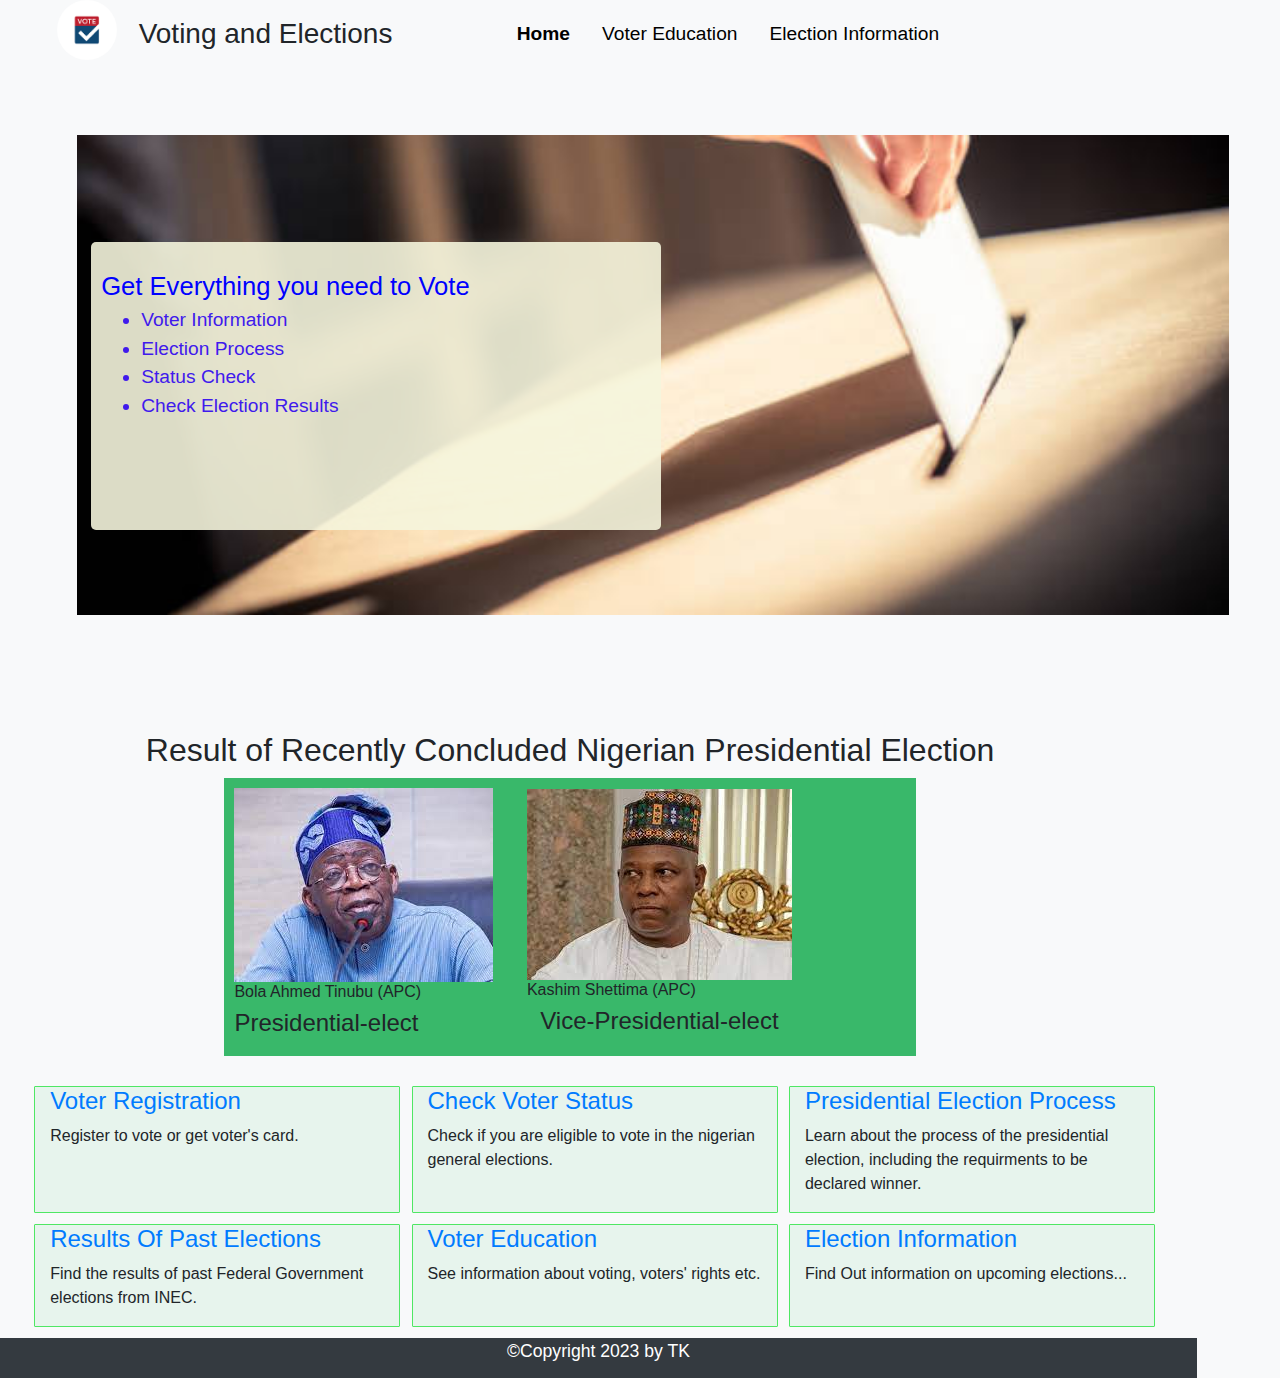
<file: index.html>
<!DOCTYPE html>
<html lang="en">
<head>
    <meta charset="UTF-8">
    <meta http-equiv="X-UA-Compatible" content="IE=edge">
    <meta name="viewport" content="width=device-width, initial-scale=1.0">
    <script src="js/jquery-3.6.4.js"></script>
    <script src="js/script.js"></script>
    <link rel="icon" href="img/logo.png">
    <link rel="stylesheet" href="css/bootstrap.css">
    <link rel="stylesheet" href="css/style.css">
    <title>Voting Site</title>
</head>
<body class="bg-light">
    <div class="container">

        <div class="head-section">

            <div class="logo-section">      
                <img src="img/logo.png" alt="logo">
                <h3 class="mt-3">Voting and Elections</h3>

                <ul class="nav mt-2">
               
                    <li class="nav-item">
                        <a class="nav-link active" href="index.html">Home</a>
                    </li>
                    <li class="nav-item">
                        <a class="nav-link" href="information.html">Voter Education</a>
                    </li>
                    <li class="nav-item">
                        <a class="nav-link" href="update.html">Election Information</a>
                    </li>
                </ul>
            </div>


            <div class="showcase">

                <div class="background">
                    <img src="img/istockphoto-1277965612-612x612.jpg" alt="">
                </div>

                <div class="showcase-text">
                    Get Everything you need to Vote
                    <ul>
                        <li>Voter Information</li>
                        <li>Election Process</li>
                        <li>Status Check</li>
                        <li>Check Election Results</li>
                    </ul>
                </div>
            </div>
        </div>


        <div class="gallery">
            <div class="display-screen">
                <h2 class="text-center">Result of Recently Concluded Nigerian Presidential Election</h2>
                <div class="result-screen">
                    <div class="infoOne">
                        <img src="img/tinubu.jpg" alt="">
                        <div class="sub-text">
                            <h6>Bola Ahmed Tinubu (APC)</h6>
                            <h4>Presidential-elect</h4>
                        </div>
                    </div>
    
                    <div class="infoTwo">
                        <img src="img/shettima.jpg" alt="">
                        <div class="sub-text">
                            <h6>Kashim Shettima (APC)</h6>
                            <h4 class="text-center">Vice-Presidential-elect</h4>
                        </div>
                    </div>
                </div>

            </div>

            <div class="row">
                <div class="col-sm">
                    <a href="register.html"><h4>Voter Registration</h4></a>
                    <p>Register to vote or get  voter's card.</p>
                </div>
                <div class="col-sm">
                    <a href="page.html"><h4>Check Voter Status</h4></a>
                    <p>Check if you are eligible to vote in the nigerian general elections.</p>
                </div>
                <div class="col-sm">
                    <a href="https://main.inecnigeria.org/?page_id=1167"><h4>Presidential Election Process</h4></a>
                    <p>Learn about the process of the presidential election, including the requirments to be declared winner.</p>
                </div>
              
            </div>

            <div class="row">
                <div class="col-sm">
                    <a href="https://main.inecnigeria.org/?page_id=7246"><h4>Results Of Past Elections</h4></a>
                    <p>Find the results of past Federal Government elections from INEC.</p>
                </div>
                <div class="col-sm">
                    <a href="information.html"><h4>Voter Education</h4></a>
                    <p>See information about voting, voters' rights etc.</p>
                </div>
                <div class="col-sm">
                    <a href="update.html"><h4>Election Information</h4></a>
                    <p>Find Out information on upcoming elections...</p>
                </div>
              
            </div>

            
        </div>

        <div class="footer bg-dark ">
            <p class="text-center">©Copyright 2023 by TK</p>
        </div>
    </div>
</body>
</html>
</file>
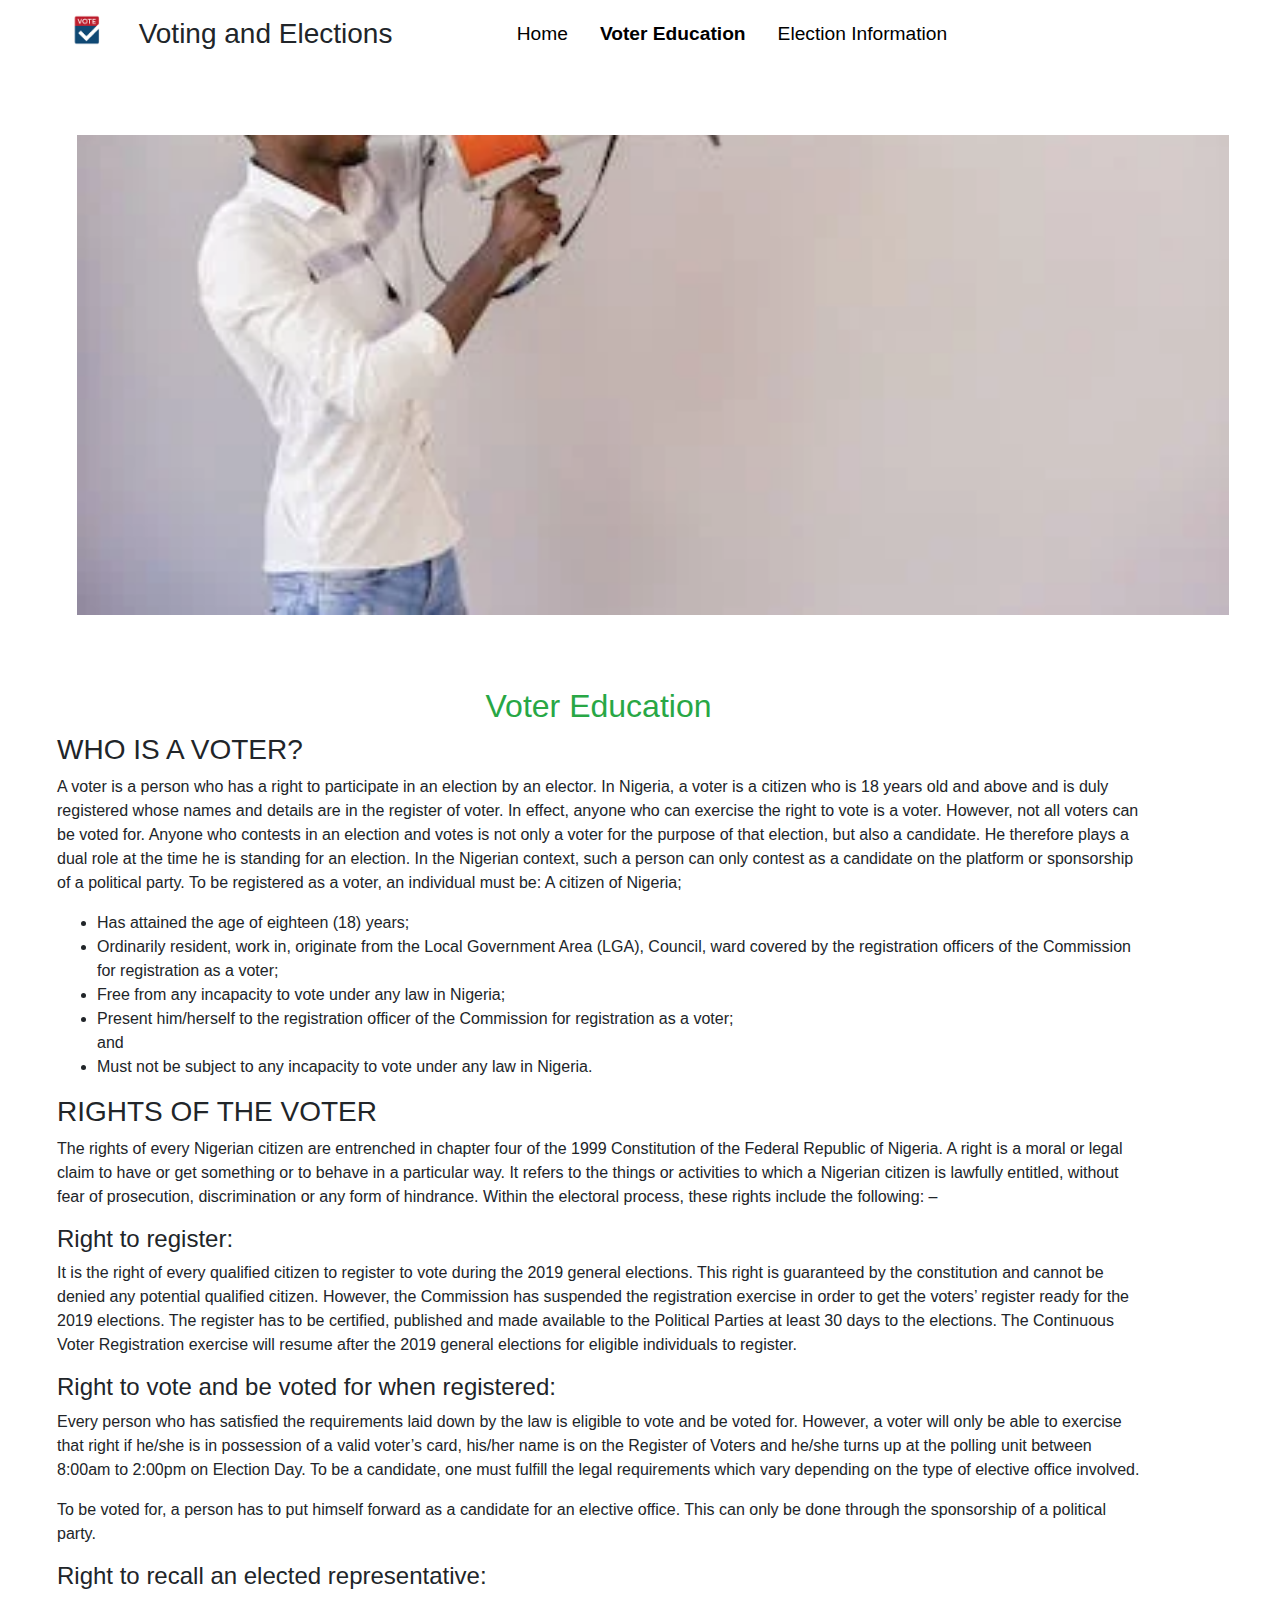
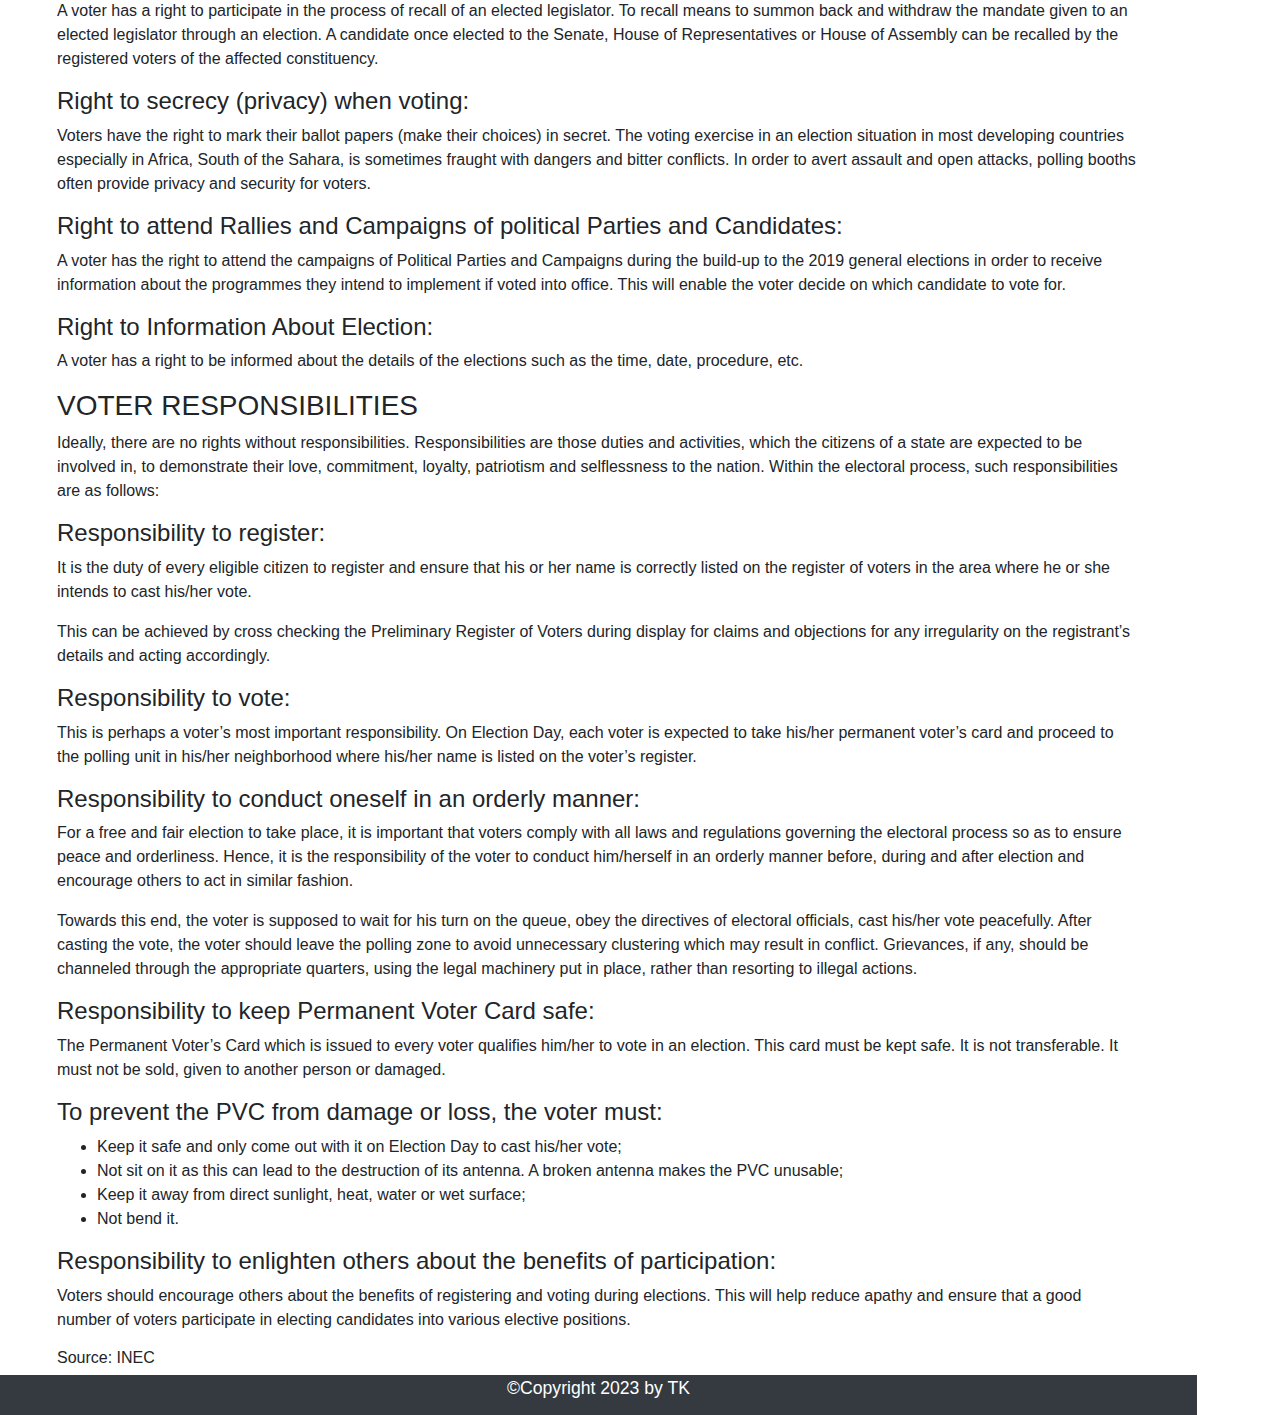
<file: information.html>
<!DOCTYPE html>
<html lang="en">
<head>
    <meta charset="UTF-8">
    <meta http-equiv="X-UA-Compatible" content="IE=edge">
    <meta name="viewport" content="width=device-width, initial-scale=1.0">
    <script src="js/jquery-3.6.4.js"></script>
    <script src="js/script.js"></script>
    <link rel="icon" href="img/logo.png">
    <link rel="stylesheet" href="css/bootstrap.css">
    <link rel="stylesheet" href="css/style.css">
    <title>Voting Site</title>
</head>
<body>
    <div class="container">
        <div class="head-section">

            <div class="logo-section">      
                <img src="img/logo.png" alt="logo">
                <h3 class="mt-3">Voting and Elections</h3>

                <ul class="nav mt-2">
               
                    <li class="nav-item">
                        <a class="nav-link " href="index.html">Home</a>
                    </li>
                    <li class="nav-item">
                        <a class="nav-link active" href="information.html">Voter Education</a>
                    </li>
                    <li class="nav-item">
                        <a class="nav-link" href="update.html">Election Information </a>
                    </li>
                </ul>
            </div>


            <div class="showcase">

                <div class="background">
                    <img src="img/pexels-photo-509.webp" alt="">
                </div>

            </div>
        </div>
        <div class="display-info">

            <h2 class="text-center text-success">Voter Education</h2>
            <h3>WHO IS A VOTER?</h3>

            <p>A voter is a person who has a right to participate in an election by an elector. In Nigeria, a voter is a citizen who is 18 years old and above and is duly registered whose names and details are in the register of voter. In effect, anyone who can exercise the right to vote is a voter. However, not all voters can be voted for. Anyone who contests in an election and votes is not only a voter for the purpose of that election, but also a candidate. He therefore plays a dual role at the time he is standing for an election. In the Nigerian context, such a person can only contest as a candidate on the platform or sponsorship of a political party.

            To be registered as a voter, an individual must be:

            A citizen of Nigeria;
            <ul>
                <li>Has attained the age of eighteen (18) years;</li> 
                <li>Ordinarily resident, work in, originate from the Local Government Area (LGA), Council, ward covered by the registration officers of the Commission for registration as a voter;</li> 
                <li>Free from any incapacity to vote under any law in Nigeria;</li> 
                <li>Present him/herself to the registration officer of the Commission for registration as a voter;</li>  and
                <li>Must not be subject to any incapacity to vote under any law in Nigeria.</li> 
            </ul></p>

            

            <h3>RIGHTS OF THE VOTER</h3> 

            <p>The rights of every Nigerian citizen are entrenched in chapter four of the 1999 Constitution of the Federal Republic of Nigeria.

            A right is a moral or legal claim to have or get something or to behave in a particular way. It refers to the things or activities to which a Nigerian citizen is lawfully entitled, without fear of prosecution, discrimination or any form of hindrance. Within the electoral process, these rights include the following: –</p> 

            <h4>Right to register:</h4>

            <p>It is the right of every qualified citizen to register to vote during the 2019 general elections. This right is guaranteed by the constitution and cannot be denied any potential qualified citizen. However, the Commission has suspended the registration exercise in order to get the voters’ register ready for the 2019 elections. The register has to be certified, published and made available to the Political Parties at least 30 days to the elections. The Continuous Voter Registration exercise will resume after the 2019 general elections for eligible individuals to register.</p>

            <h4>Right to vote and be voted for when registered: </h4>

            <p>Every person who has satisfied the requirements laid down by the law is eligible to vote and be voted for. However, a voter will only be able to exercise that right if he/she is in possession of a valid voter’s card, his/her name is on the Register of Voters and he/she turns up at the polling unit between 8:00am to 2:00pm on Election Day. To be a candidate, one must fulfill the legal requirements which vary depending on the type of elective office involved.</p>

            <p>To be voted for, a person has to put himself forward as a candidate for an elective office. This can only be done through the sponsorship of a political party.</p> 

            <h4>Right to recall an elected representative:</h4>

            <p>A voter has a right to participate in the process of recall of an elected legislator. To recall means to summon back and withdraw the mandate given to an elected legislator through an election. A candidate once elected to the Senate, House of Representatives or House of Assembly can be recalled by the registered voters of the affected constituency.</p> 

            <h4>Right to secrecy (privacy) when voting:</h4> 

            <p>Voters have the right to mark their ballot papers (make their choices) in secret. The voting exercise in an election situation in most developing countries especially in Africa, South of the Sahara, is sometimes fraught with dangers and bitter conflicts. In order to avert assault and open attacks, polling booths often provide privacy and security for voters.</p>

            <h4>Right to attend Rallies and Campaigns of political Parties and Candidates:</h4> 

            <p>A voter has the right to attend the campaigns of Political Parties and Campaigns during the build-up to the 2019 general elections in order to receive information about the programmes they intend to implement if voted into office. This will enable the voter decide on which candidate to vote for.</p>

            <h4>Right to Information About Election:</h4>

            <p>A voter has a right to be informed about the details of the elections such as the time, date, procedure, etc.</p> 

            

            <h3>VOTER RESPONSIBILITIES</h3>

            <p>Ideally, there are no rights without responsibilities. Responsibilities are those duties and activities, which the citizens of a state are expected to be involved in, to demonstrate their love, commitment, loyalty, patriotism and selflessness to the nation. Within the electoral process, such responsibilities are as follows:</p>

            <h4>Responsibility to register:</h4> 

            <p>It is the duty of every eligible citizen to register and ensure that his or her name is correctly listed on the register of voters in the area where he or she intends to cast his/her vote.</p>

            <p>This can be achieved by cross checking the Preliminary Register of Voters during display for claims and objections for any irregularity on the registrant’s details and acting accordingly.</p>

            <h4>Responsibility to vote:</h4>

            <p>This is perhaps a voter’s most important responsibility. On Election Day, each voter is expected to take his/her permanent voter’s card and proceed to the polling unit in his/her neighborhood where his/her name is listed on the voter’s register.</p>

            <h4>Responsibility to conduct oneself in an orderly manner:</h4> 

            <p>For a free and fair election to take place, it is important that voters comply with all laws and regulations governing the electoral process so as to ensure peace and orderliness. Hence, it is the responsibility of the voter to conduct him/herself in an orderly manner before, during and after election and encourage others to act in similar fashion.</p>

           <p>Towards this end, the voter is supposed to wait for his turn on the queue, obey the directives of electoral officials, cast his/her vote peacefully. After casting the vote, the voter should leave the polling zone to avoid unnecessary clustering which may result in conflict. Grievances, if any, should be channeled through the appropriate quarters, using the legal machinery put in place, rather than resorting to illegal actions.</p> 

            <h4>Responsibility to keep Permanent Voter Card safe:</h4>

            <p>The Permanent Voter’s Card which is issued to every voter qualifies him/her to vote in an election. This card must be kept safe. It is not transferable. It must not be sold, given to another person or damaged.</p> 

            <h4>To prevent the PVC from damage or loss, the voter must:</h4> 
            <ul>
                <li>Keep it safe and only come out with it on Election Day to cast his/her vote;</li> 
                <li>Not sit on it as this can lead to the destruction of its antenna. A broken antenna makes the PVC unusable;</li>
                <li>Keep it away from direct sunlight, heat, water or wet surface;</li> 
                <li>Not bend it.</li> 
            </ul>

            <h4>Responsibility to enlighten others about the benefits of participation:</h4>

            <p>Voters should encourage others about the benefits of registering and voting during elections. This will help reduce apathy and ensure that a good number of voters participate in electing candidates into various elective positions.</p>
            <h6>Source: INEC</h6>
        </div>

        <div class="footer bg-dark ">
            <p class="text-center">©Copyright 2023 by TK</p>
        </div>
    </div>
    

</body>
</html>
</file>
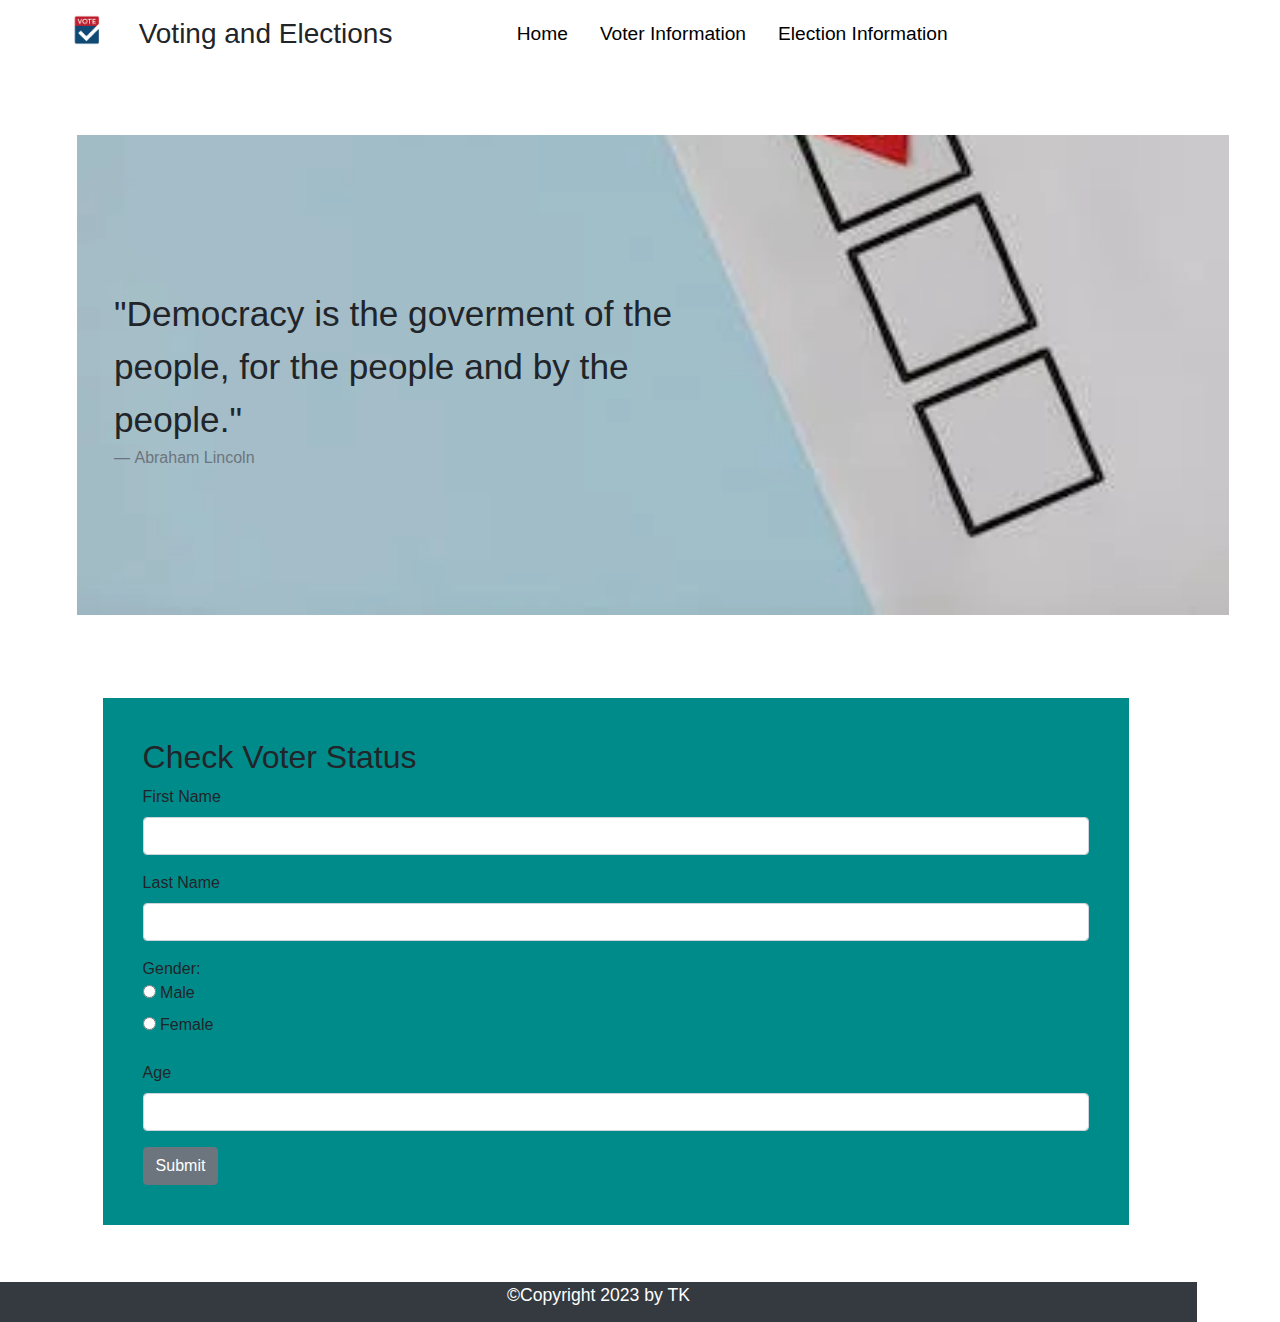
<file: page.html>
<!DOCTYPE html>
<html lang="en">
<head>
    <meta charset="UTF-8">
    <meta http-equiv="X-UA-Compatible" content="IE=edge">
    <meta name="viewport" content="width=device-width, initial-scale=1.0">
    <script src="js/jquery-3.6.4.js"></script>
    <script src="js/script.js"></script>
    <link rel="icon" href="img/logo.png">
    <link rel="stylesheet" href="css/bootstrap.css">
    <link rel="stylesheet" href="css/style.css">
    <title>Voting Site</title>
</head>
<body>
    <div class="container">
        <div class="head-section">

            <div class="logo-section">      
                <img src="img/logo.png" alt="logo">
                <h3 class="mt-3">Voting and Elections</h3>

                <ul class="nav mt-2">
               
                    <li class="nav-item">
                        <a class="nav-link" href="index.html">Home</a>
                    </li>
                    <li class="nav-item">
                        <a class="nav-link" href="information.html">Voter Information</a>
                    </li>
                    <li class="nav-item">
                        <a class="nav-link" href="update.html">Election Information</a>
                    </li>
                </ul>
            </div>


            <div class="showcase">

                <div class="background">
                    <img src="img/pexels-photo-409.webp" alt="">
                </div>

                <blockquote class="blockquote">
                    <p class="mb-0">"Democracy is the goverment of the people, for the people and by the people."</p>
                    <footer class="blockquote-footer">Abraham Lincoln
                    </footer>
                </blockquote>
            </div>
        </div>

        <form action="" id="formOne">
            <h2>Check Voter Status</h2>
            <div class="form-group">
                <label for="first-name">First Name</label>
                <input id="first-name" class="form-control" type="text" required>
            </div>
            <div class="form-group">
                <label for="last-name">Last Name</label>
                <input id="last-name" class="form-control" type="text" required>
            </div>
        
            <div class="form-group">
                Gender:
                <div>
                    <input type="radio"  name="Gender" value="Male" >
                    <label for="Male">Male</label>  
                </div>
                <input type="radio" name="Gender"  value="Female" >
                <label for="Female">Female</label>
            </div>
            <div class="form-group">
                <label for="age">Age</label>
                <input id="age" class="form-control" type="number" required>
            </div>

            <button type="submit" class="btn btn-secondary">Submit</button>

        </form>
        
        <div class="footer bg-dark ">
            <p class="text-center">©Copyright 2023 by TK</p>
        </div>
    </div>

</body>
</html>
</file>
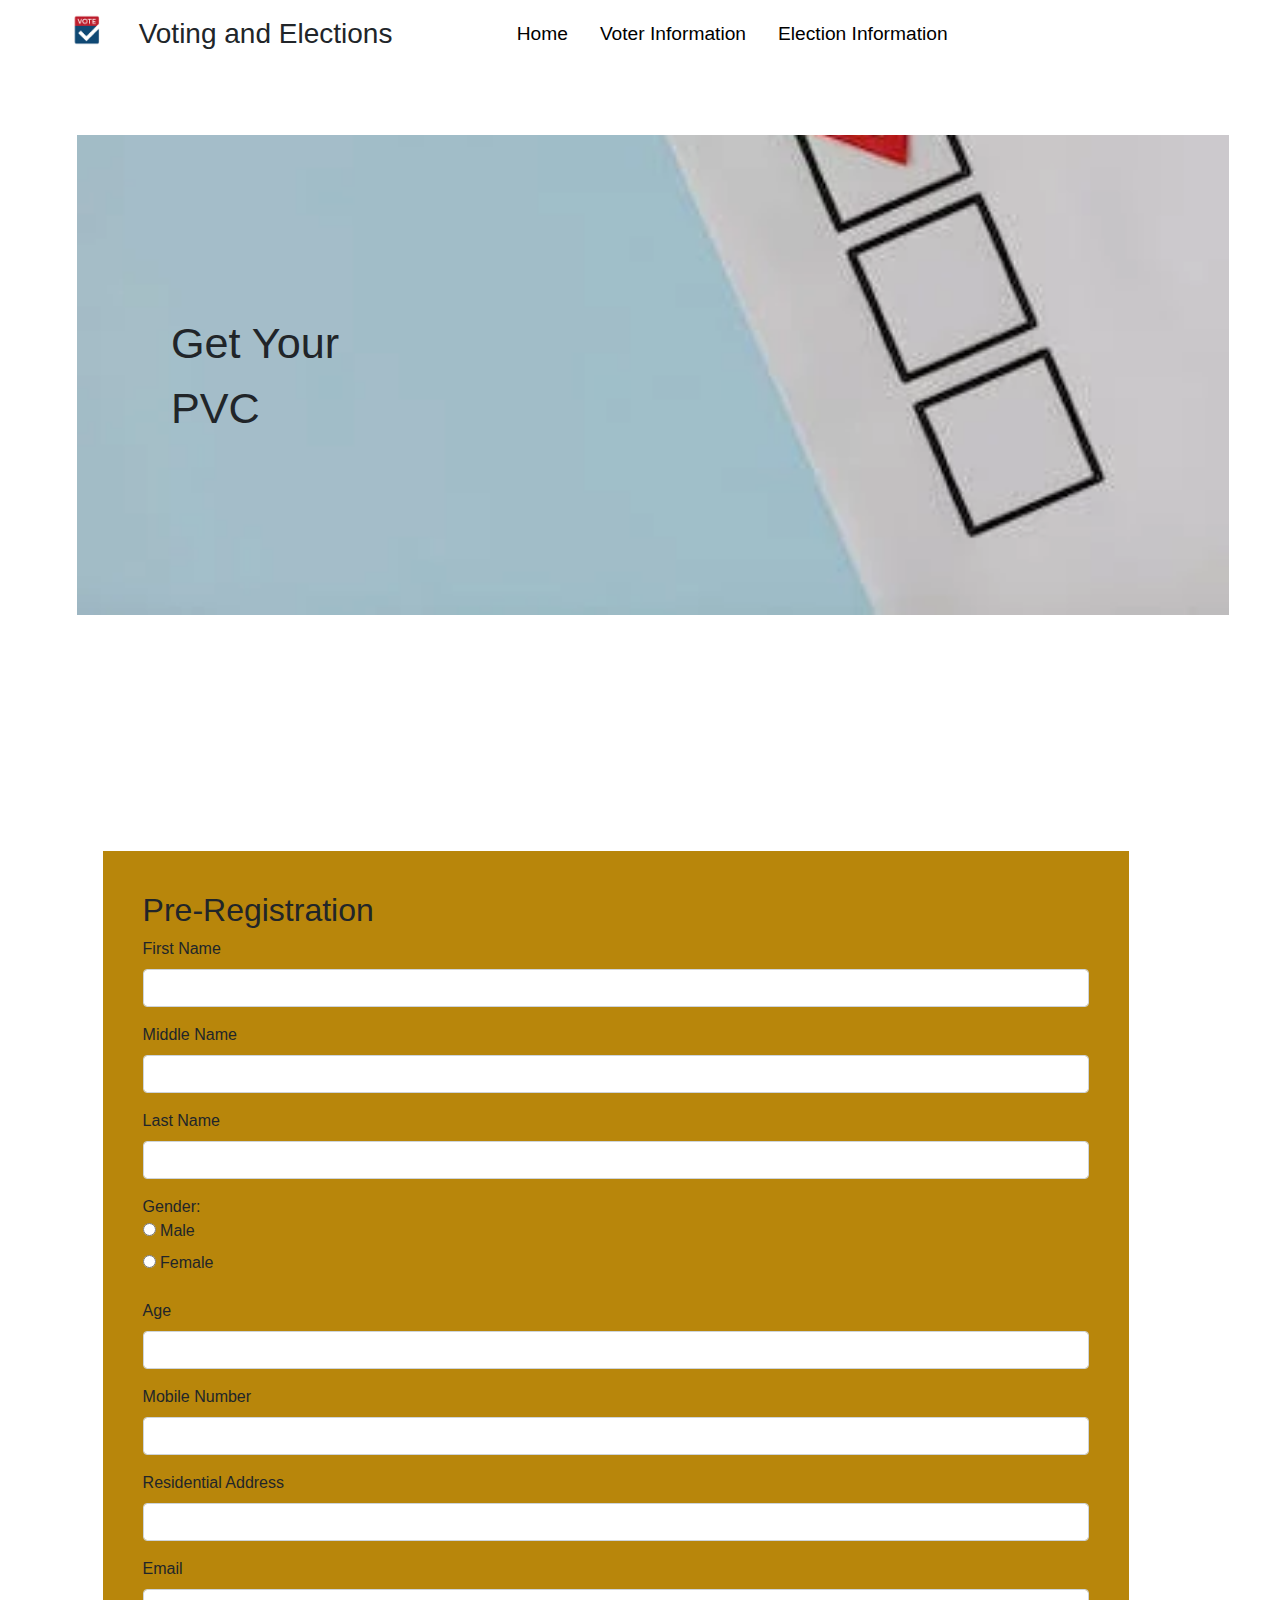
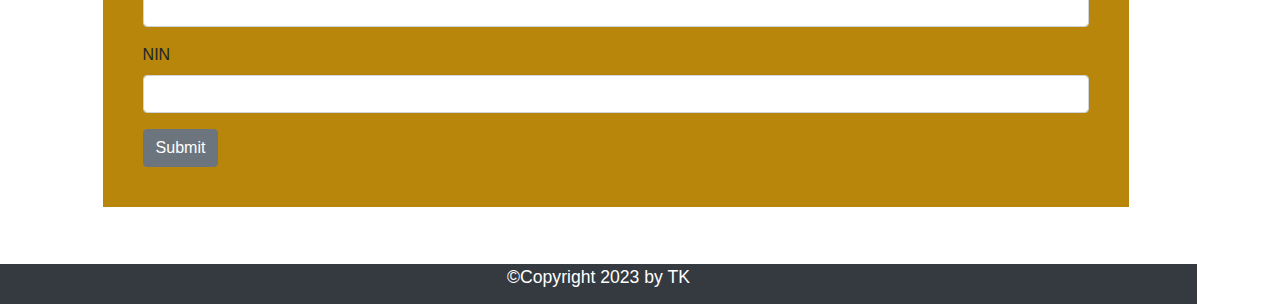
<file: register.html>
<!DOCTYPE html>
<html lang="en">
<head>
    <meta charset="UTF-8">
    <meta http-equiv="X-UA-Compatible" content="IE=edge">
    <meta name="viewport" content="width=device-width, initial-scale=1.0">
    <script src="js/jquery-3.6.4.js"></script>
    <script src="js/script.js"></script>
    <link rel="stylesheet" href="css/bootstrap.css">
    <link rel="stylesheet" href="css/style.css">
    <title>Voting Site || Registration</title>
</head>
<body>
    <div class="container">
        <div class="head-section">

            <div class="logo-section">      
                <img src="img/logo.png" alt="logo">
                <h3 class="mt-3">Voting and Elections</h3>

                <ul class="nav mt-2">
               
                    <li class="nav-item">
                        <a class="nav-link" href="index.html">Home</a>
                    </li>
                    <li class="nav-item">
                        <a class="nav-link" href="information.html">Voter Information</a>
                    </li>
                    <li class="nav-item">
                        <a class="nav-link" href="update.html">Election Information</a>
                    </li>
                </ul>
            </div>


            <div class="show-case">

                <div class="background">
                    <img src="img/pexels-photo-409.webp" alt="">
                </div>

                <p>Get Your PVC</p>
            </div>
        </div>

        <form action="" id="formTwo">
            <h2>Pre-Registration</h2>
            <div class="form-group">
                <label for="first-name">First Name</label>
                <input id="first-name" class="form-control" type="text" required>
            </div>

            <div class="form-group">
                <label for="middle-name">Middle Name</label>
                <input id="middle-name" class="form-control" type="text" required>
            </div>

            <div class="form-group">
                <label for="last-name">Last Name</label>
                <input id="last-name" class="form-control" type="text" required>
            </div>
        
            <div class="form-group">
                Gender:
                <div>
                    <input type="radio"  name="Gender" value="Male" >
                    <label for="Male">Male</label>  
                </div>
                <input type="radio" name="Gender"  value="Female" >
                <label for="Female">Female</label>
            </div>
            <div class="form-group">
                <label for="age">Age</label>
                <input id="age" class="form-control" type="number" required>
            </div>

            <div class="form-group">
                <label for="tel-number">Mobile Number</label>
                <input id="tel-number" class="form-control" type="tel" required>
            </div>

            <div class="form-group">
                <label for="address">Residential Address</label>
                <input id="address" class="form-control" type="text" required>
            </div>

            <div class="form-group">
                <label for="email">Email</label>
                <input id="email" class="form-control" type="email" required>
            </div>

            <div class="form-group">
                <label for="NIN">NIN</label>
                <input id="NIN" class="form-control" type="number" required>
            </div>

            <button type="submit" class="btn btn-secondary">Submit</button>

        </form>


        <div class="congratulatory">
            <p class="bigger text-center">You have succesfully booked your appointment for your PVC</p>
            <hr>
            <p class="small text-center">For more information, Contact <a href="#">+23457689998776</a> </p>
        </div>


        <div class="footer bg-dark ">
            <p class="text-center">©Copyright 2023 by TK</p>
        </div>
    </div>

</body>
</html>
</body>
</html>
</file>
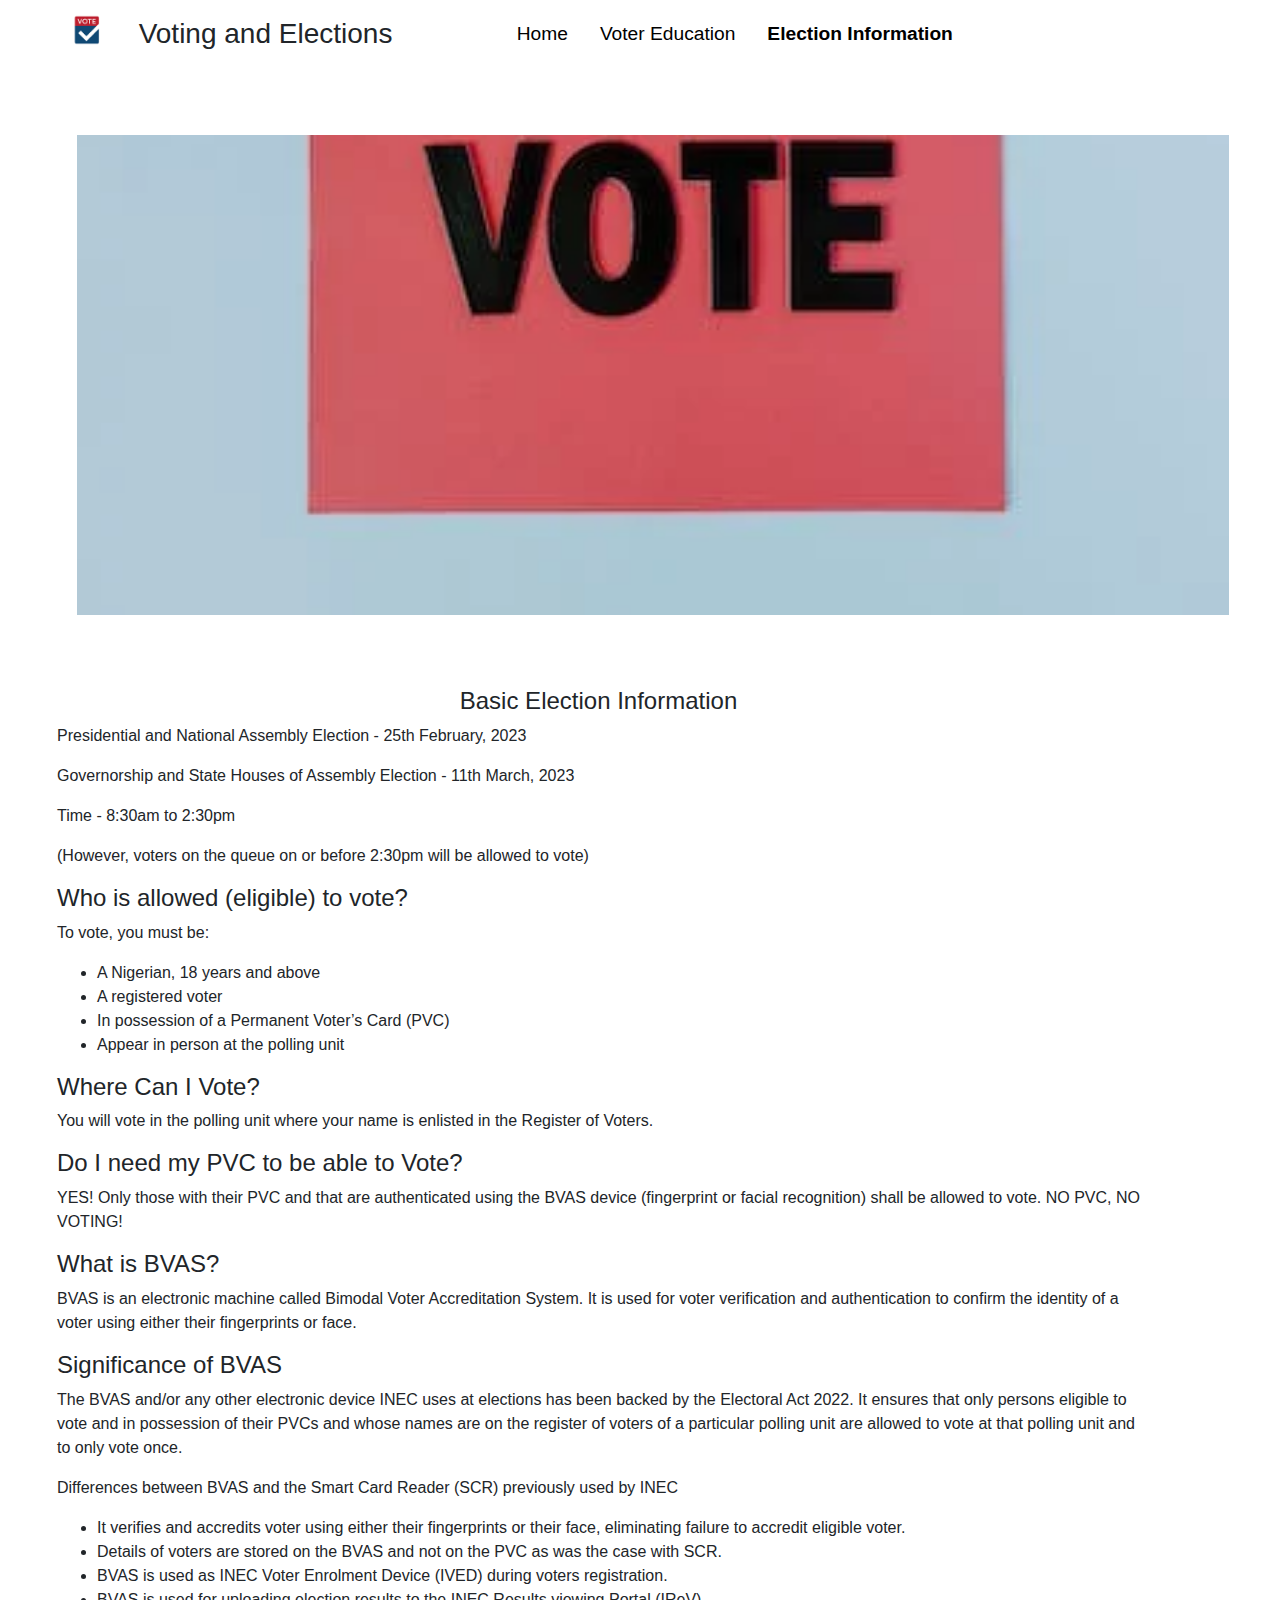
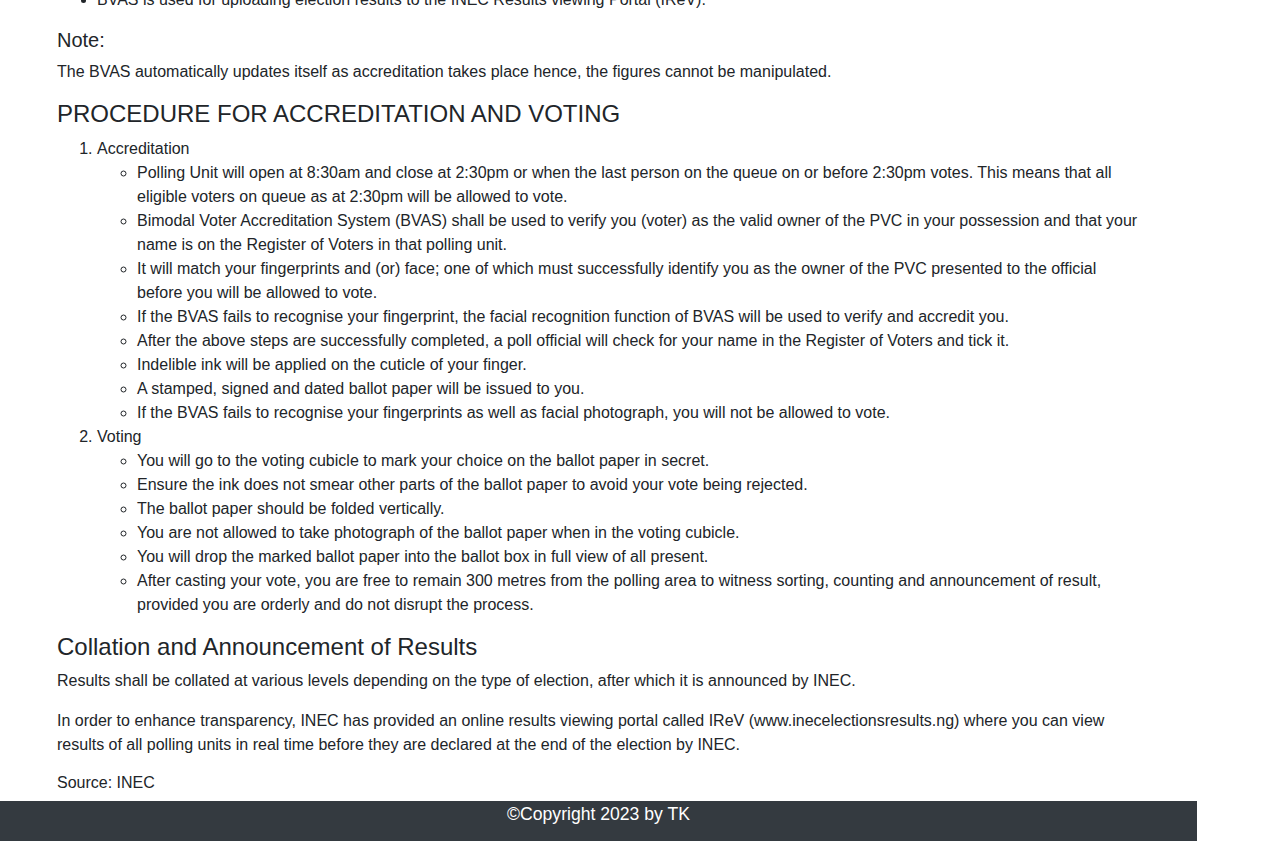
<file: update.html>
<!DOCTYPE html>
<html lang="en">
<head>
    <meta charset="UTF-8">
    <meta http-equiv="X-UA-Compatible" content="IE=edge">
    <meta name="viewport" content="width=device-width, initial-scale=1.0">
    <script src="js/jquery-3.6.4.js"></script>
    <script src="js/script.js"></script>
    <link rel="icon" href="img/logo.png">
    <link rel="stylesheet" href="css/bootstrap.css">
    <link rel="stylesheet" href="css/style.css">
    <title>Voting Site</title>
</head>
<body>
    <div class="container">
        <div class="head-section">

            <div class="logo-section">      
                <img src="img/logo.png" alt="logo">
                <h3 class="mt-3">Voting and Elections</h3>

                <ul class="nav mt-2">
               
                    <li class="nav-item">
                        <a class="nav-link " href="index.html">Home</a>
                    </li>
                    <li class="nav-item">
                        <a class="nav-link" href="information.html">Voter Education</a>
                    </li>
                    <li class="nav-item">
                        <a class="nav-link active" href="update.html">Election Information</a>
                    </li>
                </ul>
            </div>


            <div class="showcase">

                <div class="background">
                    <img src="img/pexels-photo-809.webp" alt="">
                </div>
            </div>
        </div>

        <div class="election-info">
            <h4 class="text-center">Basic Election Information</h4> 
            <p>Presidential and National Assembly Election - 25th February, 2023</p> 
            <p>Governorship and State Houses of Assembly Election - 11th March,
            2023</p> 
            <p>Time - 8:30am to 2:30pm</p> 
            <p>(However, voters on the queue on or before 2:30pm will be allowed
            to vote)</p>
            <h4>Who is allowed (eligible) to vote?</h4> 
            <p>To vote, you must be:</p> 
            <ul>
               <li>A Nigerian, 18 years and above</li> 
                <li>A registered voter</li>  
                <li>In possession of a Permanent Voter’s Card (PVC)</li> 
                <li>Appear in person at the polling unit</li> 
            </ul>
            
            <h4>Where Can I Vote?</h4> 
            <p>You will vote in the polling unit where your name is enlisted in the
            Register of Voters.</p> 
            <h4>Do I need my PVC to be able to Vote?</h4> 
            <p>YES! Only those with their PVC and that are authenticated using the
            BVAS device (fingerprint or facial recognition) shall be allowed to vote.
            NO PVC, NO VOTING!</p> 
            <h4>What is BVAS?</h4>
            <p>BVAS is an electronic machine called Bimodal Voter Accreditation
            System. It is used for voter verification and authentication to confirm
            the identity of a voter using either their fingerprints or face.</p> 
            <h4>Significance of BVAS</h4> 
            <p>The BVAS and/or any other electronic device INEC uses at elections has
            been backed by the Electoral Act 2022. It ensures that only persons
            eligible to vote and in possession of their PVCs and whose names are
            on the register of voters of a particular polling unit are allowed to vote
            at that polling unit and to only vote once.</p> 
            <p>Differences between BVAS and the Smart Card Reader (SCR) previously
            used by INEC</p> 
            <ul>
                <li>It verifies and accredits voter using either their fingerprints or
                their face, eliminating failure to accredit eligible voter.</li>
                <li>Details of voters are stored on the BVAS and not on the PVC
                as was the case with SCR.</li>
                <li>BVAS is used as INEC Voter Enrolment Device (IVED) during
                voters registration.</li> 
                <li>BVAS is used for uploading election results to the INEC Results
                viewing Portal (IReV).</li>
            </ul>

            <h5>Note:</h5>
            <p>The BVAS automatically updates itself as accreditation takes place
            hence, the figures cannot be manipulated.</p>
            <h4>PROCEDURE FOR ACCREDITATION AND VOTING</h4>
            <ol>
                <li>Accreditation</li>
            
                <ul>
                    <li>Polling Unit will open at 8:30am and close at 2:30pm or when
                    the last person on the queue on or before 2:30pm votes. This
                    means that all eligible voters on queue as at 2:30pm will be
                    allowed to vote.</li>
                    <li>Bimodal Voter Accreditation System (BVAS) shall be used
                    to verify you (voter) as the valid owner of the PVC in your
                    possession and that your name is on the Register of Voters in
                    that polling unit.</li> 
                    <li>It will match your fingerprints and (or) face; one of which must
                    successfully identify you as the owner of the PVC presented to
                    the official before you will be allowed to vote.</li> 
                    <li>If the BVAS fails to recognise your fingerprint, the facial
                    recognition function of BVAS will be used to verify and accredit
                    you.</li>
                    <li>After the above steps are successfully completed, a poll official
                    will check for your name in the Register of Voters and tick it.</li>
                    <li>Indelible ink will be applied on the cuticle of your finger.</li> 
                    <li>A stamped, signed and dated ballot paper will be issued to
                    you.</li>
                    <li>If the BVAS fails to recognise your fingerprints as well as facial
                    photograph, you will not be allowed to vote.</li>
                </ul>
                <li>Voting</li>
                <ul>
                    <li>You will go to the voting cubicle to mark your choice on the
                        ballot paper in secret.</li>
                        <li>Ensure the ink does not smear other parts of the ballot paper
                        to avoid your vote being rejected.</li> 
                        <li>The ballot paper should be folded vertically.</li> 
                        <li>You are not allowed to take photograph of the ballot paper
                        when in the voting cubicle.</li>
                        <li>You will drop the marked ballot paper into the ballot box in
                        full view of all present.</li> 
                        <li>After casting your vote, you are free to remain 300 metres
                        from the polling area to witness sorting, counting and
                        announcement of result, provided you are orderly and do not
                        disrupt the process.</li>
                </ul>
            </ol>
            <h4>Collation and Announcement of Results</h4>
            <p>Results shall be collated at various levels depending on the type of
            election, after which it is announced by INEC.</p> 
            <p>In order to enhance transparency, INEC has provided an online
            results viewing portal called IReV (www.inecelectionsresults.ng)
            where you can view results of all polling units in real time before they
            are declared at the end of the election by INEC.</p> 
            <h6>Source: INEC</h6>
        </div>

        <div class="footer bg-dark ">
            <p class="text-center">©Copyright 2023 by TK</p>
        </div>
    </div>

</body>
</html>
</file>
<file: css/style.css>
body {
    box-sizing: border-box;
    margin: 0;
    padding: 0;
    overflow-x: hidden;
}


.container {
    margin: 0;
    padding: 0;
}

.background img {
    width: 90%;
    height: 30rem;
    object-fit: cover;
    object-position: bottom; 
    position: absolute;
    z-index: -1;
    top: 15%;
    left: 6%;
}

.logo-section img {
    max-width: 60px;
    max-height: 60%;
    border-radius: 100px;
}

.logo-section {
    display: flex;
    align-items: center;
    gap: 2%;
    margin-left: 5%;
}

.nav {
    margin-left: 8%;
}

.active {
font-weight: 700;
}

.nav-link {
    font-size: 1.2rem;
    color: black;
}

.showcase-text {
    padding: 10px;
    padding-top: 25px;
    margin-left: 8%;
    margin-top: 16%;
    background-color: rgba(245, 245, 220, 0.897);
    border-radius: 5px;
    width: 50%;
    min-height: 18rem;
    font-size: 1.6rem;
    color: blue;
}

.showcase-text li {
    font-size: 1.2rem;
    color: rgb(64, 26, 236);
}

.display-screen {
    padding: 30px;
}


.result-screen {
    background-color: rgba(24, 173, 81, 0.856);
    padding: 10px;
    margin-left: 18%;
    display: flex;
    align-items: center;
    gap: 5%;
    width: 64%;
}

.gallery {
    margin-top: 15%;
}

.row {
    margin-left: 3%;
    gap: 1%;
    margin-bottom: 1%;
}
.col-sm {
    background-color: rgba(226, 241, 232, 0.747);
    border-width: 1px;
    border-style: solid;
    border-color: rgb(79, 231, 100);
    border-radius: 1px;
}

/* page */

#formOne {
    width: 90%;
    margin-top: 20%;
    margin-left: 9%;
    background-color: darkcyan;
    padding: 40px;
    margin-bottom: 5%;
}

blockquote {
    margin-left: 10%;
    margin-top: 20%;
}

blockquote p {
    font-size: 2.2rem;
    width: 60%;
}


/* Information */

.display-info {
    margin-top: 55%;
    margin-left: 5%;
}



/* Update */

.election-info {
    margin-top: 55%;
    margin-left: 5%;
}



/* register */

#formTwo {
    width: 90%;
    margin-top: 36%;
    margin-left: 9%;
    background-color: darkgoldenrod;
    padding: 40px;
    margin-bottom: 5%;
    
}

.show-case p {
    margin-top: 22%;
    margin-left: 15%;
    font-size: 2.7rem;
    width: 20%;
}

.congratulatory {
    margin-top: 29%;
    margin-left: 20%;
    width: 70%;
    background-color: aquamarine;
    padding: 8px;
    justify-content: center;
    margin-bottom: 5%;
    display: none;
}

.bigger {
    font-size: 1.2rem;
}



.footer {
    margin-right: -10%;
   width: 105%;
   color: white;
   font-size: 1.1rem;
   margin-bottom: 0;
   min-height: 40px;
}
</file>
